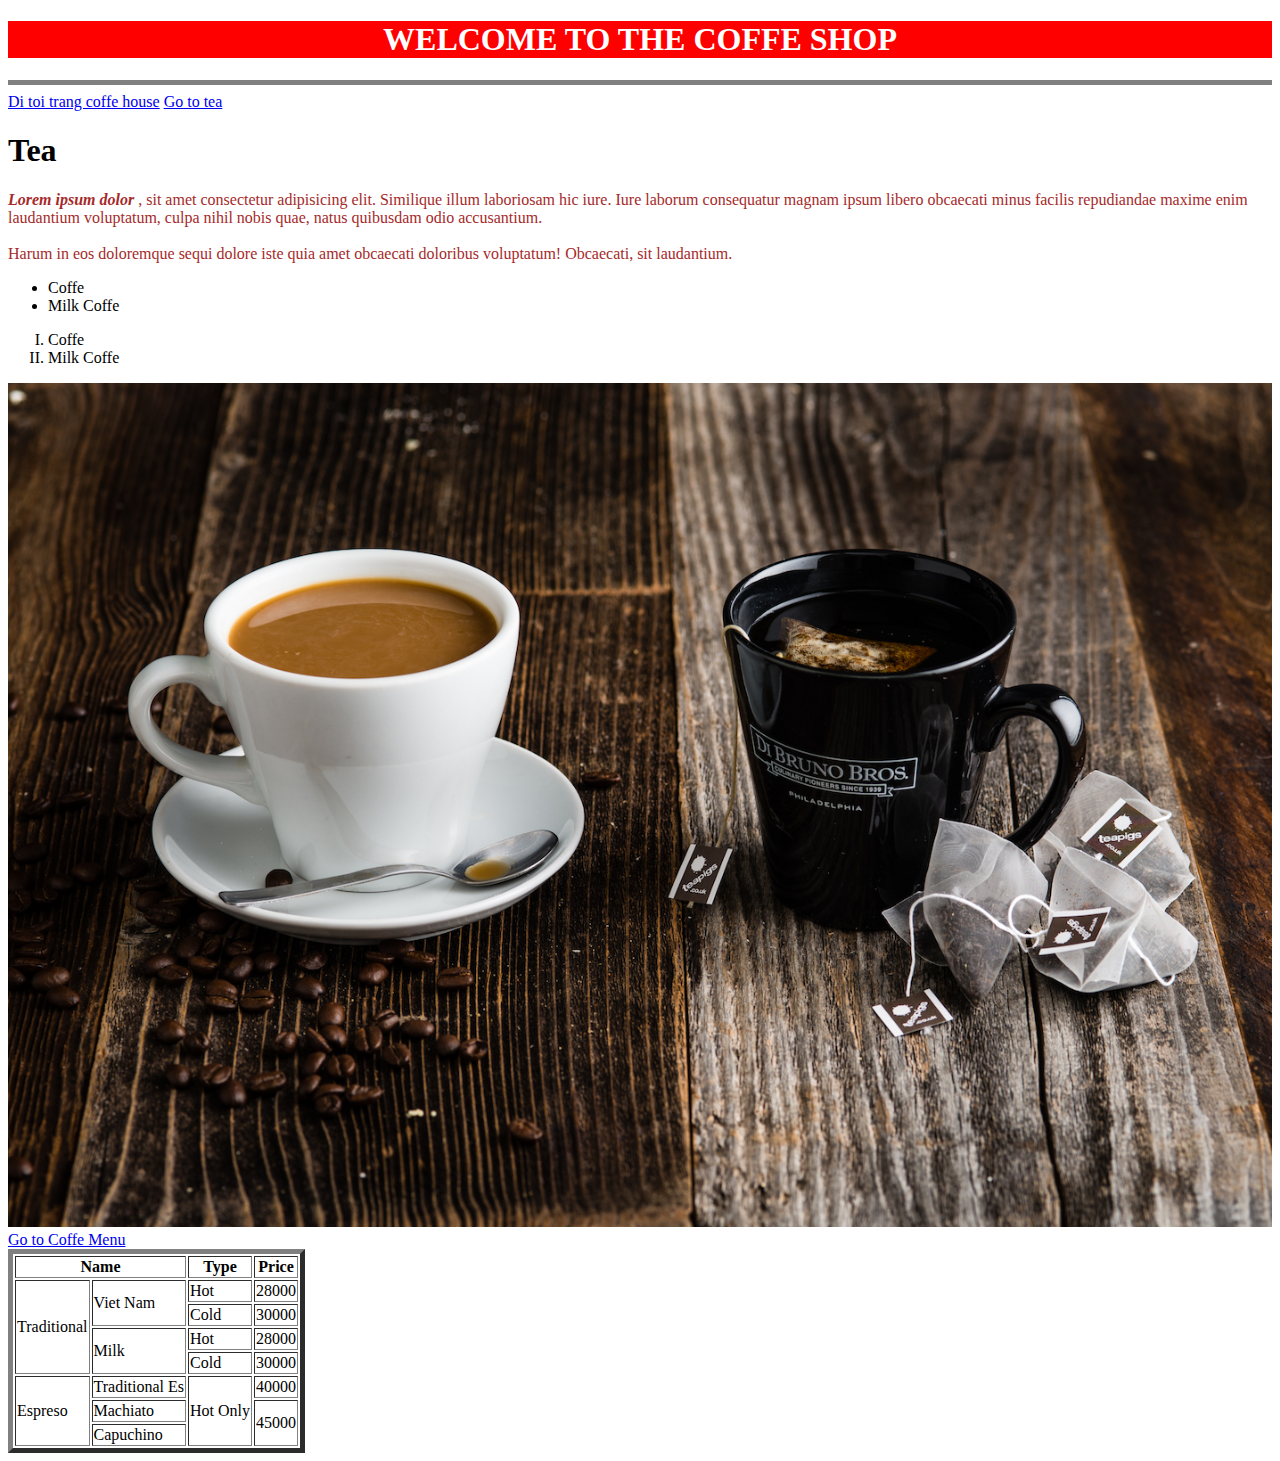
<file: B1/index.html>
<!DOCTYPE html>
<html lang="en">

<head>
    <meta charset="UTF-8">
    <meta name="viewport" content="width=device-width, initial-scale=1.0">
    <meta http-equiv="X-UA-Compatible" content="ie=edge">
    <title>Coffe Shop</title>
</head>

<body>
    <h1 style="background-color: red; color: white; text-align: center;">WELCOME TO THE COFFE SHOP</h1>
    <hr size="5px" noshade="true">
    <!-- Lien ket ngoai -->
    <a href="https://www.thecoffeehouse.com/">Di toi trang coffe house</a>
    <a href="#tea">Go to tea</a>
    <h1 id="tea">Tea</h1>
    <p style="color: brown;"><i><b>Lorem ipsum dolor</b></i> , sit amet consectetur adipisicing elit. Similique illum
        laboriosam hic iure. Iure laborum consequatur magnam ipsum libero obcaecati minus facilis repudiandae maxime
        enim laudantium voluptatum, culpa nihil nobis quae, natus quibusdam odio accusantium. <br><br> Harum in eos
        doloremque sequi dolore iste quia amet obcaecati doloribus voluptatum! Obcaecati, sit laudantium.</p>

    <ul>
        <li>Coffe</li>
        <li>Milk Coffe</li>
    </ul>

    <ol type="I">
        <li>Coffe</li>
        <li>Milk Coffe</li>
    </ol>
    <img style="width: 100%;" src="./img/CoffeeAndTea.jpg" alt="">
    <a href="./coffe/coffe.html">Go to Coffe Menu</a>
    <table border="5px">
        <tr>
            <th colspan="2">Name</th>
            <th>Type</th>
            <th>Price</th>
        </tr>
        <tr>
            <td rowspan="4">Traditional</td>
            <td rowspan="2">Viet Nam</td>
            <td>Hot</td>
            <td>28000</td>
        </tr>
        <tr>
            <td>Cold</td>
            <td>30000</td>
        </tr>
        <tr>
            <td rowspan="2">Milk</td>
            <td>Hot</td>
            <td>28000</td>
        </tr>
        <tr><td>Cold</td><td>30000</td></tr>
        <tr>
            <td rowspan="3">Espreso</td>
            <td>Traditional Es</td>
            <td rowspan="3">Hot Only</td>
            <td>40000</td>
        </tr>
        <tr>
            <td>Machiato</td>
            <td rowspan="2">45000</td>
        </tr>
        <tr>
            <td>Capuchino</td>
        </tr>
    </table>
</body>

</html>
</file>
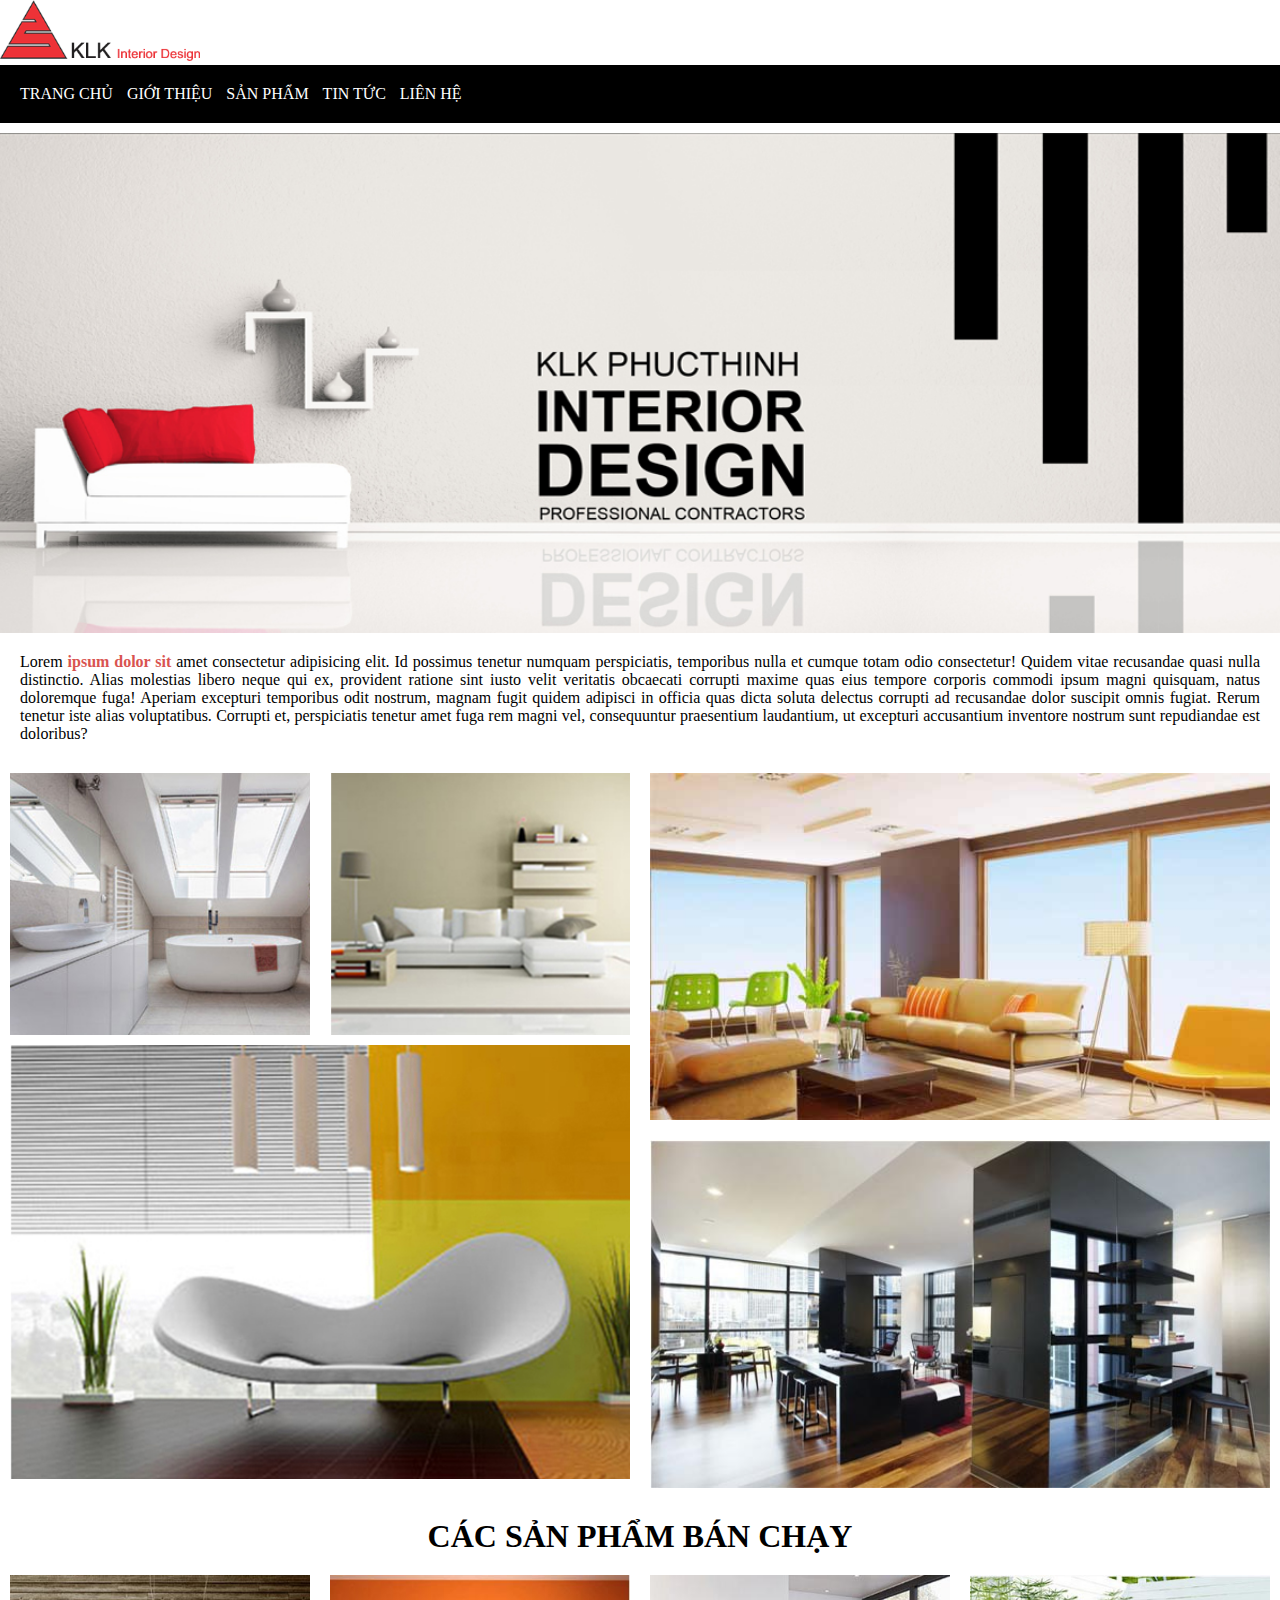
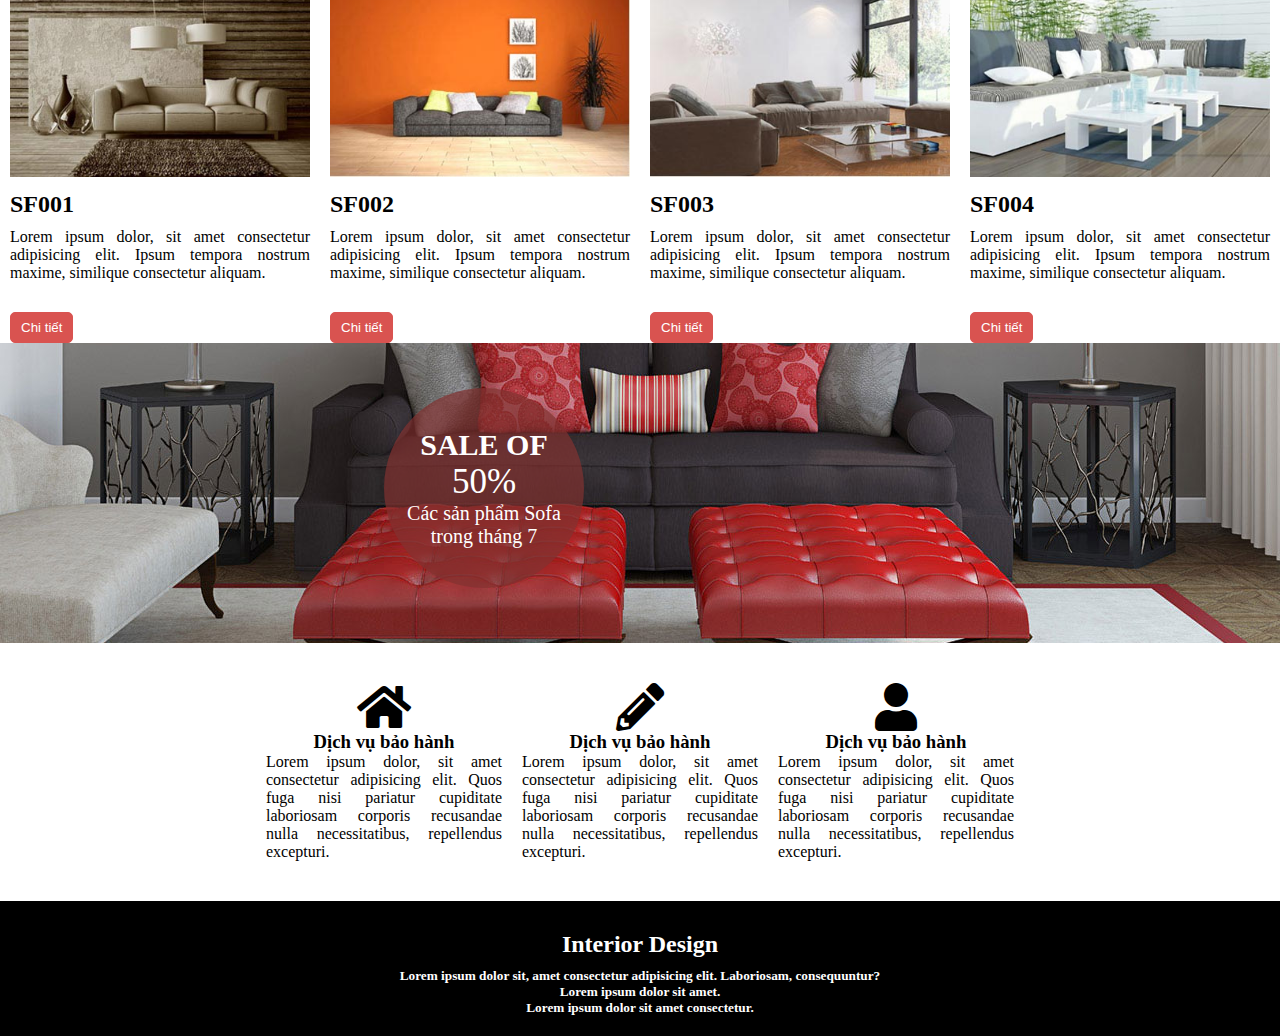
<file: B2/index.html>
<!DOCTYPE html>
<html lang="en">

<head>
    <meta charset="UTF-8">
    <meta name="viewport" content="width=device-width, initial-scale=1.0">
    <meta http-equiv="X-UA-Compatible" content="ie=edge">
    <title>Document</title>
    <link rel="stylesheet" href="https://cdnjs.cloudflare.com/ajax/libs/font-awesome/5.8.2/css/all.css">
    <link rel="stylesheet" href="./css/index.css">
</head>

<body>
    <!-- HEADER -->
    <div class="header">
        <img src="./img/LOGO.png" alt="LOGO">
    </div>
    <!-- END HEADER -->

    <!-- NAVBAR -->
    <div class="navbar">
        <ul>
            <li><a href="#">TRANG CHỦ</a></li>
            <li><a href="#">GIỚI THIỆU</a></li>
            <li><a href="#">SẢN PHẨM</a></li>
            <li><a href="#">TIN TỨC</a></li>
            <li><a href="#">LIÊN HỆ</a></li>
        </ul>
    </div>
    <!-- END NAVBAR -->

    <!-- CAROUSEL -->
    <div class="carousel"></div>
    <!-- END CAROUSEL -->

    <!-- INTRO -->
    <div class="intro">
        <p>Lorem <b>ipsum dolor sit</b> amet consectetur adipisicing elit. Id possimus tenetur numquam perspiciatis,
            temporibus
            nulla et cumque totam odio consectetur! Quidem vitae recusandae quasi nulla distinctio. Alias molestias
            libero neque qui ex, provident ratione sint iusto velit veritatis obcaecati corrupti maxime quas eius
            tempore corporis commodi ipsum magni quisquam, natus doloremque fuga! Aperiam excepturi temporibus odit
            nostrum, magnam fugit quidem adipisci in officia quas dicta soluta delectus corrupti ad recusandae dolor
            suscipit omnis fugiat. Rerum tenetur iste alias voluptatibus. Corrupti et, perspiciatis tenetur amet fuga
            rem magni vel, consequuntur praesentium laudantium, ut excepturi accusantium inventore nostrum sunt
            repudiandae est doloribus?
        </p>
        <div class="intro-content">
            <div class="intro-content-parent">
                <div class="intro-content-item"><img src="./img/img_nha_tam.jpg" alt=""></div>
                <div class="intro-content-item"><img src="./img/img_sofa.jpg" alt=""></div>
                <div class="intro-content-item-2"><img src="./img/img_noi_that.jpg" alt=""></div>
            </div>
            <div class="intro-content-parent">
                <div class="intro-content-item-2"><img src="./img/img_phong_khach.jpg" alt=""></div>
                <div class="intro-content-item-2"><img src="./img/img_van_phong.jpg" alt=""></div>
            </div>
            <div class="clear"></div>
        </div>
    </div>
    <!-- END INTRO -->

    <!-- BEST SELLER -->
    <div class="best-seller">
        <h1>CÁC SẢN PHẨM BÁN CHẠY</h1>
        <div class="best-seller-content">
            <div class="best-seller-item">
                <img src="./img/sp_1.jpg" alt="">
                <h2>SF001</h2>
                <p>Lorem ipsum dolor, sit amet consectetur adipisicing elit. Ipsum tempora nostrum maxime, similique
                    consectetur aliquam.</p>
                <button>Chi tiết</button>
            </div>
            <div class="best-seller-item">
                <img src="./img/sp_2.jpg" alt="">
                <h2>SF002</h2>
                <p>Lorem ipsum dolor, sit amet consectetur adipisicing elit. Ipsum tempora nostrum maxime, similique
                    consectetur aliquam.</p>
                <button>Chi tiết</button>
            </div>
            <div class="best-seller-item">
                <img src="./img/sp_3.jpg" alt="">
                <h2>SF003</h2>
                <p>Lorem ipsum dolor, sit amet consectetur adipisicing elit. Ipsum tempora nostrum maxime, similique
                    consectetur aliquam.</p>
                <button>Chi tiết</button>
            </div>
            <div class="best-seller-item">
                <img src="./img/sp_4.jpg" alt="">
                <h2>SF004</h2>
                <p>Lorem ipsum dolor, sit amet consectetur adipisicing elit. Ipsum tempora nostrum maxime, similique
                    consectetur aliquam.</p>
                <button>Chi tiết</button>
            </div>
            <div class="clear"></div>
        </div>
    </div>
    <!-- END BEST SELLER -->

    <!-- BANNER -->
    <div class="banner">
        <div class="banner-circle">
            <div class="banner-circle-content">
                <p id="so">SALE OF</p>
                <p>50%</p>
                <p>Các sản phẩm Sofa <br> trong tháng 7</p>
            </div>
        </div>
    </div>
    <!-- END BANNER -->

    <!-- SERVICE -->
    <div class="service">
        <div class="sv-item"></div>
        <div class="sv-item">
            <i class="fa fa-home fa-3x"></i>
            <h3>Dịch vụ bảo hành</h3>
            <p>
                Lorem ipsum dolor, sit amet consectetur adipisicing elit. Quos fuga nisi pariatur cupiditate laboriosam
                corporis recusandae nulla necessitatibus, repellendus excepturi.
            </p>
        </div>
        <div class="sv-item"> 
            <i class="fa fa-pencil-alt fa-3x"></i>
            <h3>Dịch vụ bảo hành</h3>
            <p>
                Lorem ipsum dolor, sit amet consectetur adipisicing elit. Quos fuga nisi pariatur cupiditate laboriosam
                corporis recusandae nulla necessitatibus, repellendus excepturi.
            </p>
        </div>
        <div class="sv-item"> 
            <i class="fa fa-user fa-3x"></i>
            <h3>Dịch vụ bảo hành</h3>
            <p>
                Lorem ipsum dolor, sit amet consectetur adipisicing elit. Quos fuga nisi pariatur cupiditate laboriosam
                corporis recusandae nulla necessitatibus, repellendus excepturi.
            </p>
        </div>
        <div class="sv-item"> 
        </div>
        <div class="clear"></div>
    </div>
    <!-- END SERVICE -->

    <!-- FOOTER -->
    <div class="footer">
        <h2>Interior Design</h2>
        <h5>Lorem ipsum dolor sit, amet consectetur adipisicing elit. Laboriosam, consequuntur?</h5>
        <h5>Lorem ipsum dolor sit amet.</h5>
        <h5>Lorem ipsum dolor sit amet consectetur.</h5>
    </div>
    <!-- END FOOTER -->
</body>

</html>
</file>
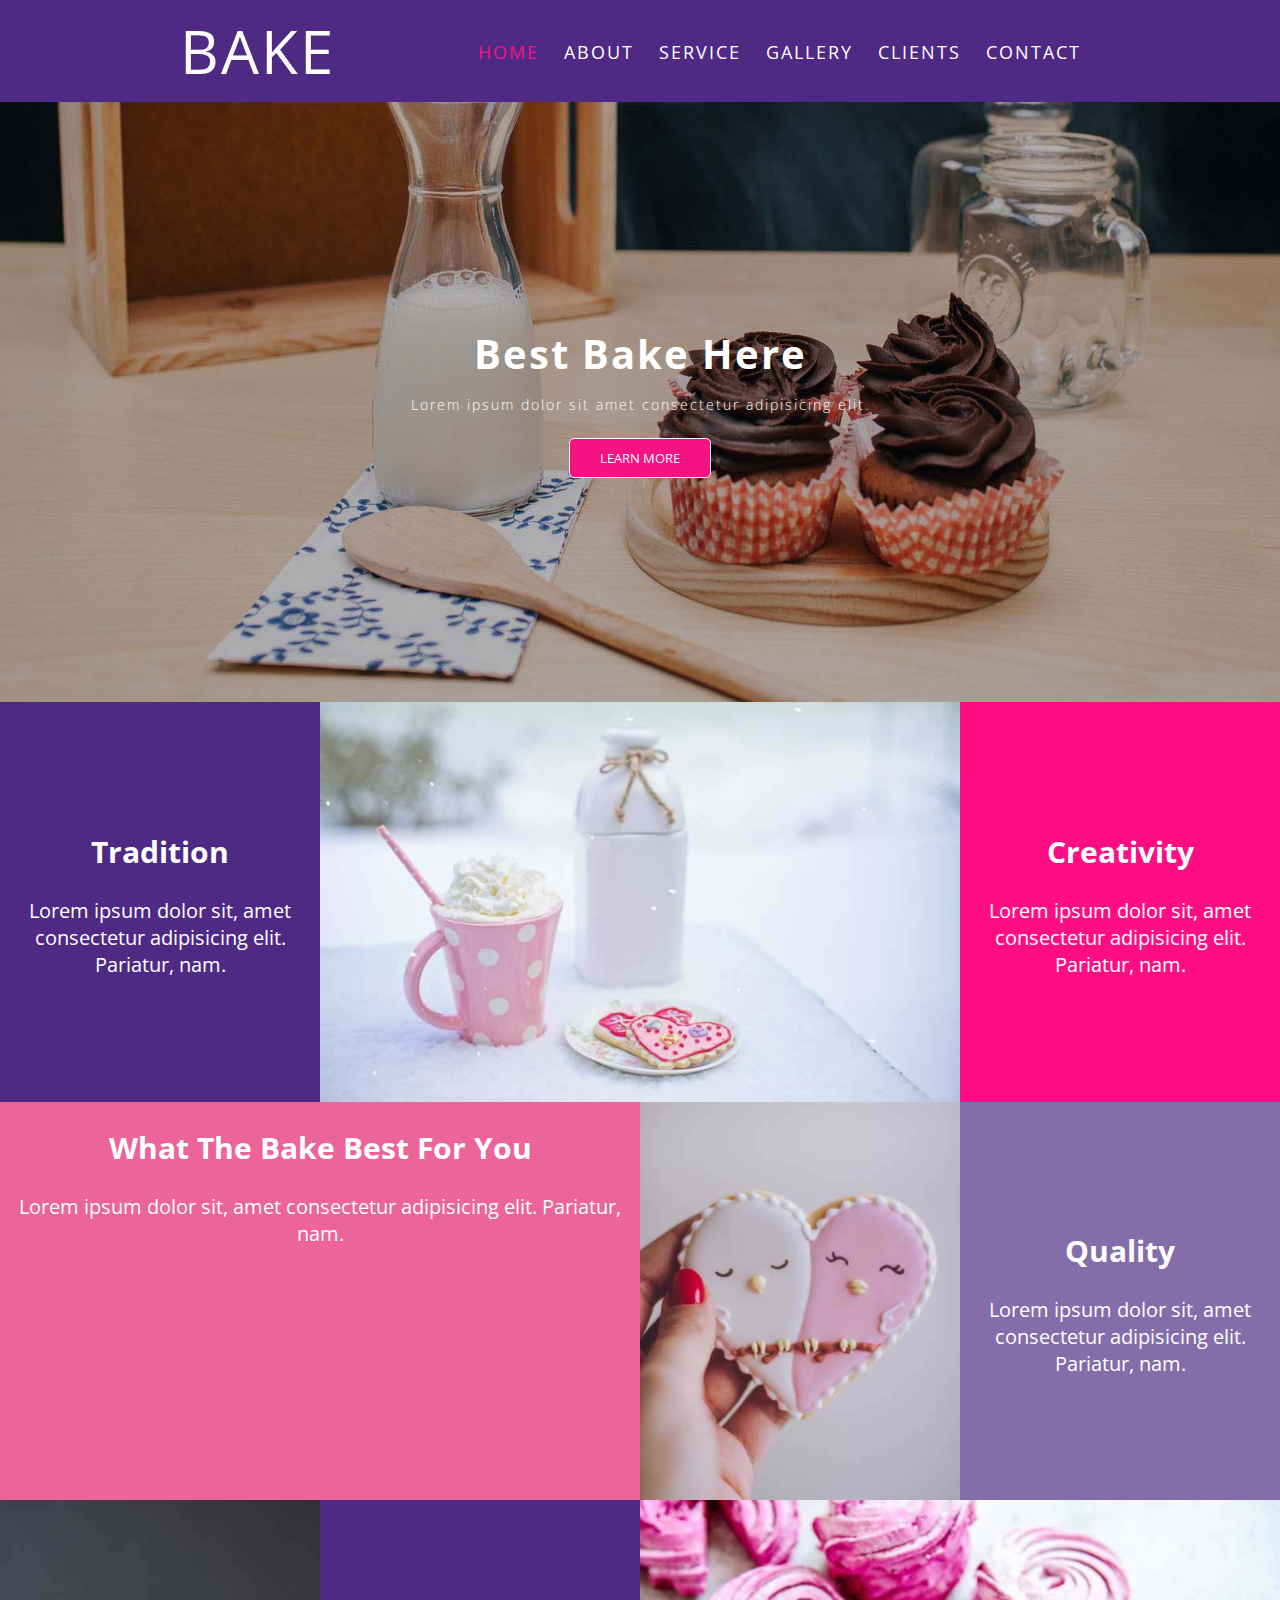
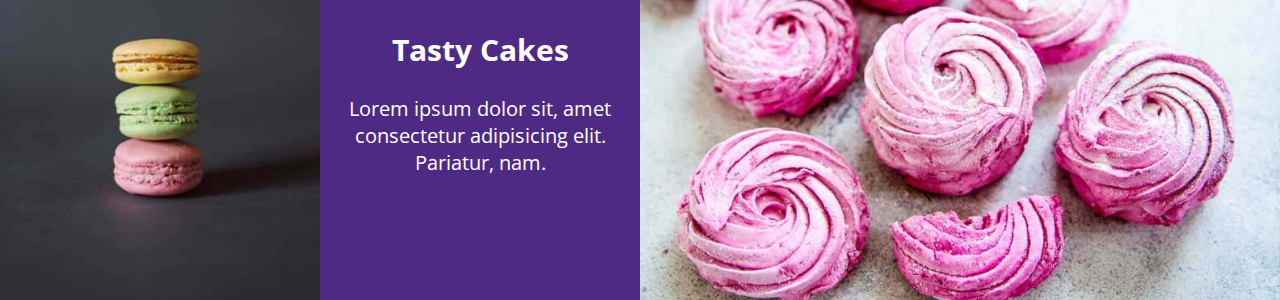
<file: B3/layout_HTML5/bake_layout/index.html>
<!DOCTYPE html>
<html lang="en">

<head>
    <meta charset="UTF-8">
    <meta name="viewport" content="width=device-width, initial-scale=1.0">
    <meta http-equiv="X-UA-Compatible" content="ie=edge">
    <title>Bake</title>
    <link rel="stylesheet" href="https://cdnjs.cloudflare.com/ajax/libs/font-awesome/5.8.2/css/all.css">
    <link href="https://fonts.googleapis.com/css?family=Open+Sans:300,400,700&display=swap" rel="stylesheet">
    <link rel="stylesheet" href="./css/index.css">
    <!--[if lt IE 9]>
    <script src="https://oss.maxcdn.com/libs/html5shiv/3.7.0/html5shiv.js"></script>
    <![endif]-->
</head>

<body>
    <header class="header">
        <div class="header__content">
            <a href="" class="header__logo">BAKE</a>
            <nav class="header__navbar">
                <ul>
                    <li><a href="#" class="active">HOME</a></li>
                    <li><a href="#">ABOUT</a></li>
                    <li><a href="#">SERVICE</a></li>
                    <li><a href="#">GALLERY</a></li>
                    <li><a href="#">CLIENTS</a></li>
                    <li><a href="#">CONTACT</a></li>
                </ul>
            </nav>
        </div>
    </header>

    <section class="carousel">
        <div class="carousel__content">
            <h1>Best Bake Here</h1>
            <p>Lorem ipsum dolor sit amet consectetur adipisicing elit.</p>
            <button>LEARN MORE</button>
        </div>
    </section>

    <section class="intro">
        <div class="intro__tradition">
            <div>
                <h2>Tradition</h2>
                <p>Lorem ipsum dolor sit, amet consectetur adipisicing elit. Pariatur, nam.</p>
            </div>
        </div>
        <div class="intro__img1"><img src="./img/ab1.jpg" alt=""></div>
        <div class="intro__create">
            <div>
                <h2>Creativity</h2>
                <p>Lorem ipsum dolor sit, amet consectetur adipisicing elit. Pariatur, nam.</p>
            </div>
        </div>
        <div class="intro__bake">
            <h2>What The Bake Best For You</h2>
            <p>Lorem ipsum dolor sit, amet consectetur adipisicing elit. Pariatur, nam.</p>
        </div>
        <div><img src="./img/ab2.jpg" alt=""></div>
        <div class="intro__quality">
            <div>
                <h2>Quality</h2>
                <p>Lorem ipsum dolor sit, amet consectetur adipisicing elit. Pariatur, nam.</p>
            </div>
        </div>
        <div><img src="./img/ab3.jpg" alt=""></div>
        <div class="intro__tasty">
            <div>
                <h2>Tasty Cakes</h2>
                <p>Lorem ipsum dolor sit, amet consectetur adipisicing elit. Pariatur, nam.</p>
            </div>
        </div>
        <div class="intro__img2"><img src="./img/ab4.jpg" alt=""></div>
    </section>

    <section class="number">

    </section>

    <section class="video">

    </section>

    <section class="team-member">

    </section>

    <section class="contact">

    </section>

    <footer class="footer">

    </footer>

</body>

</html>
</file>
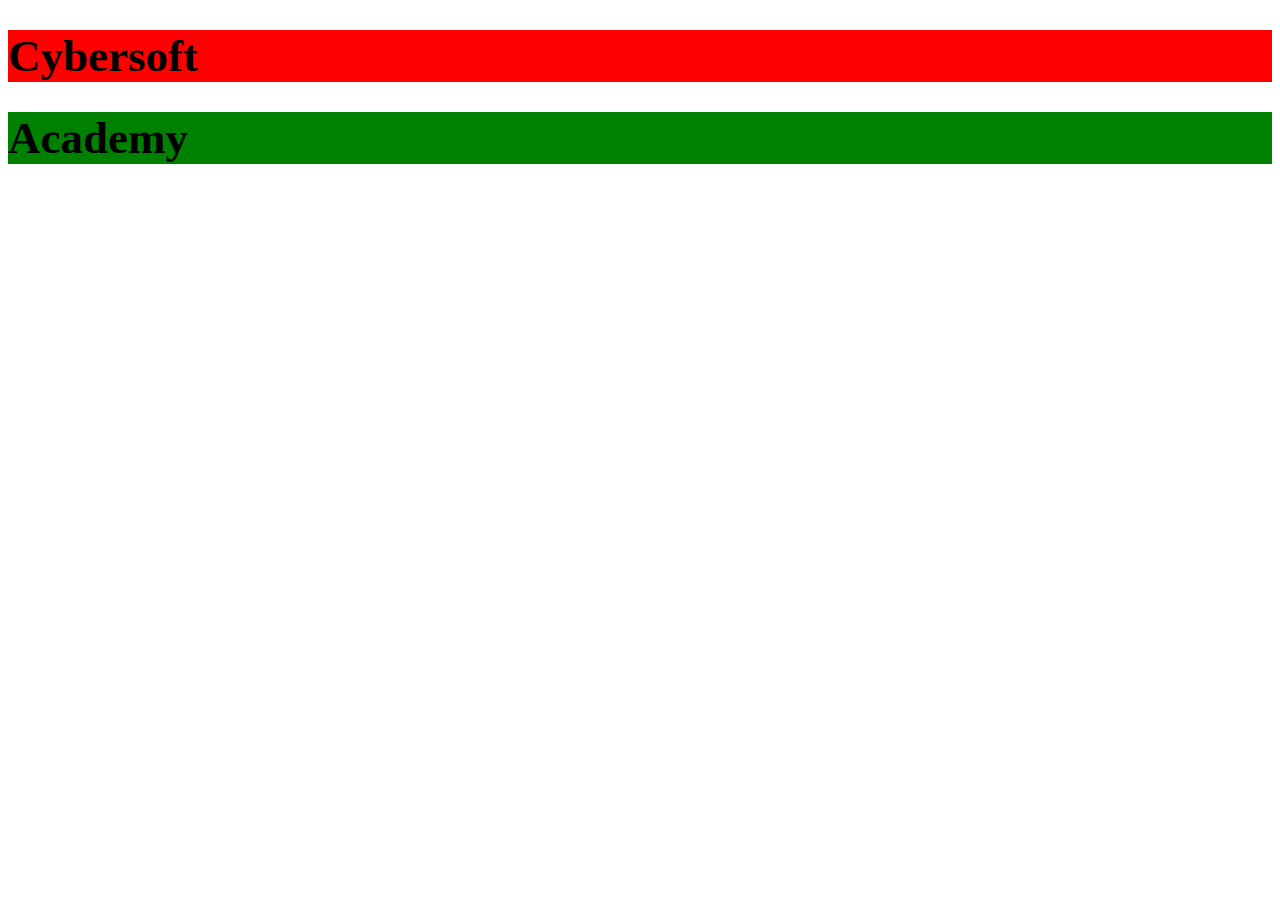
<file: B2/demo.html>
<!DOCTYPE html>
<html lang="en">

<head>
    <meta charset="UTF-8">
    <meta name="viewport" content="width=device-width, initial-scale=1.0">
    <meta http-equiv="X-UA-Compatible" content="ie=edge">
    <title>Document</title>
    <link rel="stylesheet" href="./css/demo.css">
</head>

<body>
    <div class="wrapper">
        <h1 class="heading1 heading2" id="title1">Cybersoft</h1>
        <h1>Academy</h1>
    </div>
</body>

</html>
</file>
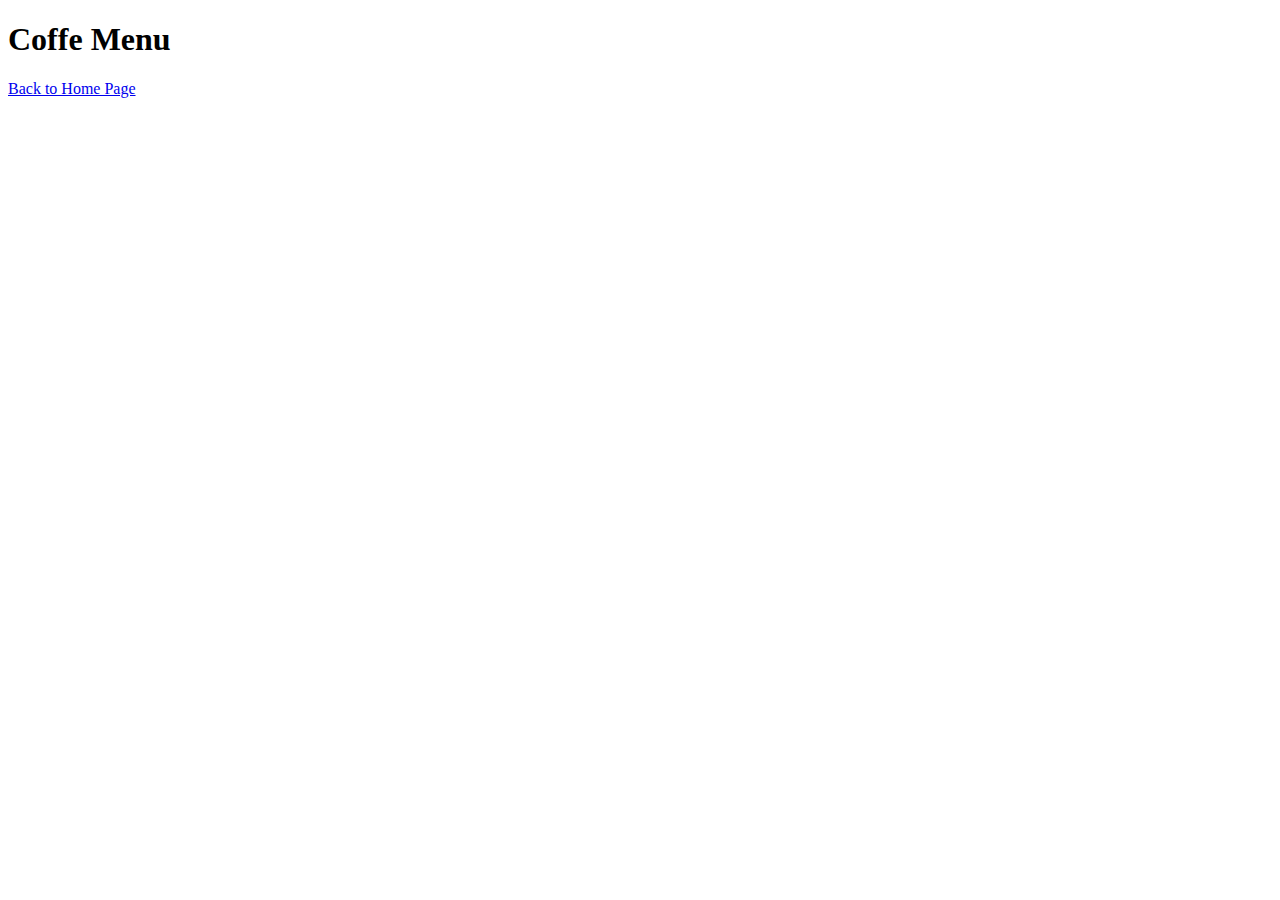
<file: B1/coffe/coffe.html>
<!DOCTYPE html>
<html lang="en">
<head>
    <meta charset="UTF-8">
    <meta name="viewport" content="width=device-width, initial-scale=1.0">
    <meta http-equiv="X-UA-Compatible" content="ie=edge">
    <title>Document</title>
</head>
<body>
    <h1>Coffe Menu</h1>
    <a href="../index.html">Back to Home Page</a>
</body>
</html>
</file>
<file: B2/css/index.css>
/* GLOBAL */
*{
    margin: 0;
    padding: 0;
    box-sizing: border-box;
}

.clear{
    clear: both;
}

/* END GLOBAL */


/* HEADER */
.header img {
    width: 200px;
}
/* END HEADER */

/* NAVBAR */
.navbar{
    background-color: black;
}

.navbar ul{
    padding: 20px;
    list-style: none;
    margin: 0;
}

.navbar ul li a {
    text-decoration: none;
    color: #fff;
}

.navbar ul li {
    display: inline;
    margin-right: 10px;
}

/* END NAVBAR */

/* INTRO */
.intro-content{
    width: 100%;
}
.intro p {
    text-align: justify;
    padding: 20px;
}

.intro p b {
    color: #d95350;
}

.intro-content-parent, .intro-content-item{
    width: 50%;
    float: left;
}

.intro-content-item img, .intro-content-item-2 img {
    width: 100%;
    display: block;
}

.intro-content-item-2, .intro-content-item {
    padding: 10px;
}

/* END INTRO */

/* CAROUSEL */
.carousel{
    background-image: url("../img/slider_1.jpg");
    height: 500px;
    background-repeat: no-repeat;
    background-size: cover;
    background-position: center;
    margin-top: 10px;
}
/* END CAROUSEL */

/* BEST SELLER */
h1{
    text-align: center;
    margin: 20px 0;
}
h2{
    margin: 10px 0;
}
.best-seller-item{
    width: 25%;
    float: left;
    padding: 0 10px;
}

.best-seller-item img {
    width: 100%;
}

.best-seller-item p {
    text-align: justify;
}

.best-seller-item button {
    background-color: #d95350;
    color: white;
    border: 1px solid #d95350;
    padding: 7px 10px;
    border-radius: 5px;
    margin-top: 30px;
    cursor: pointer;
}

.best-seller-item button:hover {
    background-color: transparent;
    color: #d95350;

}
/* END BEST SELLER */

/* BANNER */

.banner {
    background-image: url("../img/nature.jpg");
    background-position: center;
    height: 300px;
    background-size: cover;
    position: relative;
}

.banner .banner-circle {
    background-color: rgba(129, 50, 49, 0.7);
    color: white;
    width: 200px;
    height: 200px;
    text-align: center;
    border-radius: 50%;
    position: absolute;
    top: 15%;
    left: 30%;
}

.banner-circle p:first-child {
    margin-top: 40px;
    font-weight: bold;
    font-size: 30px;
}

.banner-circle p:nth-child(2){
    font-size: 35px;
}

.banner-circle p:last-child {
    font-size: 20px;
}

/* END BANNER */

/* SERVICE */
.sv-item{
    margin-top: 30px;
    width: 20%;
    text-align: center;
    padding: 10px;
    float: left;
}

.sv-item p {
    text-align: justify;
}
/* END SERVICE */

/* FOOTER */
.footer{
    margin-top: 30px;
    text-align: center;
    background-color: black;
    color: white;
    padding: 20px;
    width: 100%;
    float: left;
}
/* END FOOTER */
</file>
<file: B3/layout_HTML5/bake_layout/css/index.css>
/* GLOBAL */

header,
section,
footer,
aside,
nav,
main,
article,
figure {
    display: block;
}

* {
    box-sizing: border-box;
    font-family: 'Open Sans', sans-serif;
}

body {
    margin: 0;
}

html {
    font-size: 20px;
}


/* HEADER */

.header {
    background-color: #4e2a84;
    margin: 0;
    padding: 0.5rem 0;
}

.header__content {
    width: 80%;
    margin: auto;
    display: flex;
    justify-content: space-around;
    align-items: center;
}

.header a {
    color: white;
    text-decoration: none;
    /* khoảng cách từng ký tự */
    letter-spacing: 0.1rem;
}

.header__logo {
    font-size: 3rem;
}

.header__navbar ul {
    list-style: none;
}

.header__navbar ul li {
    display: inline;
    margin-right: 20px;
    font-size: 0.9rem;
}

.header__navbar ul li a.active {
    color: #f51283;
}


/* END HEADER */


/* CAROUSEL */

.carousel {
    background-image: url('../img/b3.jpg');
    height: 30rem;
    background-repeat: no-repeat;
    background-size: cover;
    background-position: center;
    display: flex;
    /* canh giữa với 1 thẻ con duy nhất */
    justify-content: center;
    align-items: center;
}

.carousel__content {
    color: white;
    text-align: center;
}

.carousel__content h1 {
    margin: 0;
    font-size: 2rem;
    letter-spacing: 0.1rem;
}

.carousel__content button {
    background-color: #f51283;
    color: white;
    padding: 0.5rem 1.5rem;
    border: 0.05rem solid white;
    border-radius: 5px;
    margin-top: 0.5rem;
    cursor: pointer;
}

.carousel__content p {
    font-size: 0.7rem;
    font-weight: lighter;
    letter-spacing: 0.1rem;
}

.carousel__content button:focus {
    outline: none;
}

.carousel__content button:hover {
    outline: none;
    color: #f51283;
    background-color: white;
    border: 1px solid #f51283;
}


/* END CAROUSEL */


/* INTRO */

.intro {
    display: grid;
    /* color: white; */
    grid-template-columns: repeat(4, 1fr);
    color: white;
    text-align: center;
}

.intro__img1 {
    grid-column: 2/4;
}

.intro__bake {
    grid-column: 1/3;
    background-color: #ed6498;
}

.intro__img2 {
    grid-column: 3/5;
}

.intro img {
    width: 100%;
    display: block;
    height: 100%;
}

.intro__tradition,
.intro__create,
.intro__quality,
.intro__tasty {
    display: flex;
    justify-content: center;
    align-items: center;
    height: 100%;
}

.intro__tradition {
    background-color: #4e2a84;
}

.intro__create {
    background-color: #ff0e83;
}

.intro__quality {
    background-color: #836eaa;
}

.intro__tasty {
    background-color: #4e2a84;
}


/* END INTRO */
</file>
<file: B2/css/demo.css>
h1{
    font-size: 45px;
    background-color: green;
}

.heading1#title1{
    font-size: 45px;
    background-color: yellow;
}

.wrapper #title1 {
    background-color: red;
}
</file>
